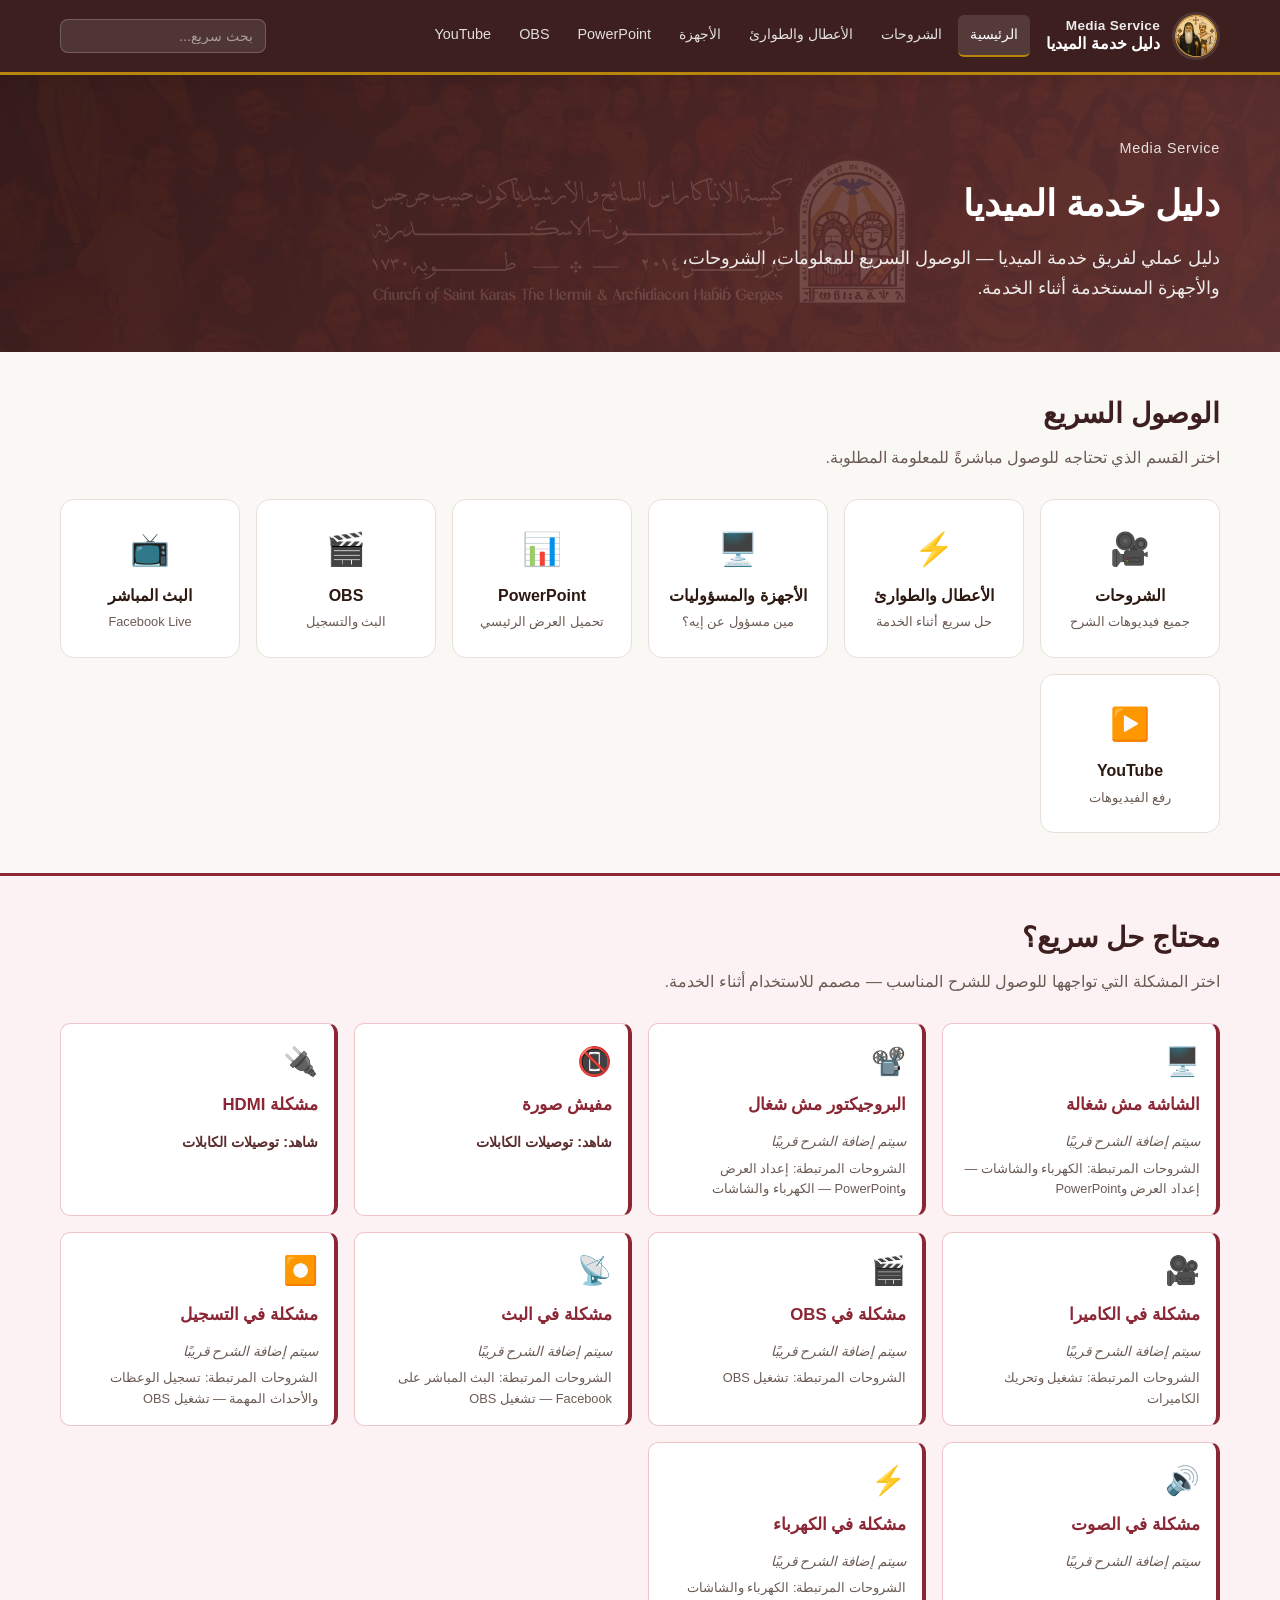
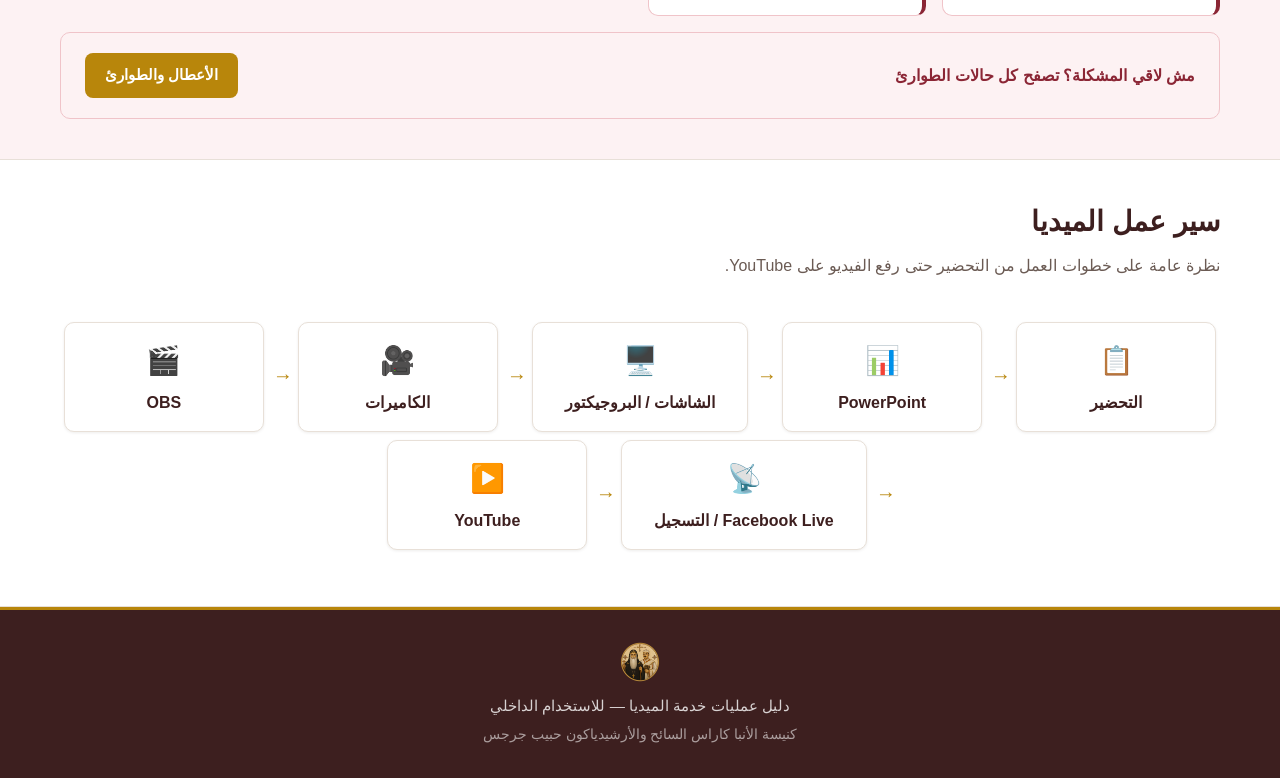
<file: index.html>
<!DOCTYPE html>
<html lang="ar" dir="rtl">
<head>
  <meta charset="UTF-8">
  <meta name="viewport" content="width=device-width, initial-scale=1.0">
  <meta name="description" content="دليل عمليات خدمة الميديا — الوصول السريع للشروحات والأجهزة والطوارئ">
  <title>Media Service | دليل خدمة الميديا</title>
  <link rel="icon" href="./assets/images/media-logo.png" type="image/png">
  <link rel="stylesheet" href="./css/style.css">
  <link rel="stylesheet" href="./css/responsive.css">
</head>
<body data-page="home">
  <header id="site-header" class="site-header"></header>

  <main>
    <section class="page-hero">
      <div class="page-hero__inner">
        <p class="page-hero__label">Media Service</p>
        <h1 class="page-hero__title">دليل خدمة الميديا</h1>
        <p class="page-hero__subtitle">دليل عملي لفريق خدمة الميديا — الوصول السريع للمعلومات، الشروحات، والأجهزة المستخدمة أثناء الخدمة.</p>
      </div>
    </section>

    <section class="section">
      <div class="container">
        <div class="section__header">
          <h2 class="section__title">الوصول السريع</h2>
          <p class="section__desc">اختر القسم الذي تحتاجه للوصول مباشرةً للمعلومة المطلوبة.</p>
        </div>
        <div id="quick-actions" class="quick-actions"></div>
      </div>
    </section>

    <section class="section section--emergency">
      <div class="container">
        <div class="section__header">
          <h2 class="section__title">محتاج حل سريع؟</h2>
          <p class="section__desc">اختر المشكلة التي تواجهها للوصول للشرح المناسب — مصمم للاستخدام أثناء الخدمة.</p>
        </div>
        <div id="emergency-preview" class="emergency-grid"></div>
        <div class="cta-banner">
          <p class="cta-banner__text">مش لاقي المشكلة؟ تصفح كل حالات الطوارئ</p>
          <a href="emergency.html" class="btn btn--primary">الأعطال والطوارئ</a>
        </div>
      </div>
    </section>

    <section class="section section--alt">
      <div class="container">
        <div class="section__header">
          <h2 class="section__title">سير عمل الميديا</h2>
          <p class="section__desc">نظرة عامة على خطوات العمل من التحضير حتى رفع الفيديو على YouTube.</p>
        </div>
        <div id="workflow"></div>
      </div>
    </section>
  </main>

  <footer id="site-footer" class="site-footer"></footer>

  <script src="./js/tutorials.js"></script>
  <script src="./js/equipment.js"></script>
  <script src="./js/app.js"></script>
</body>
</html>
</file>
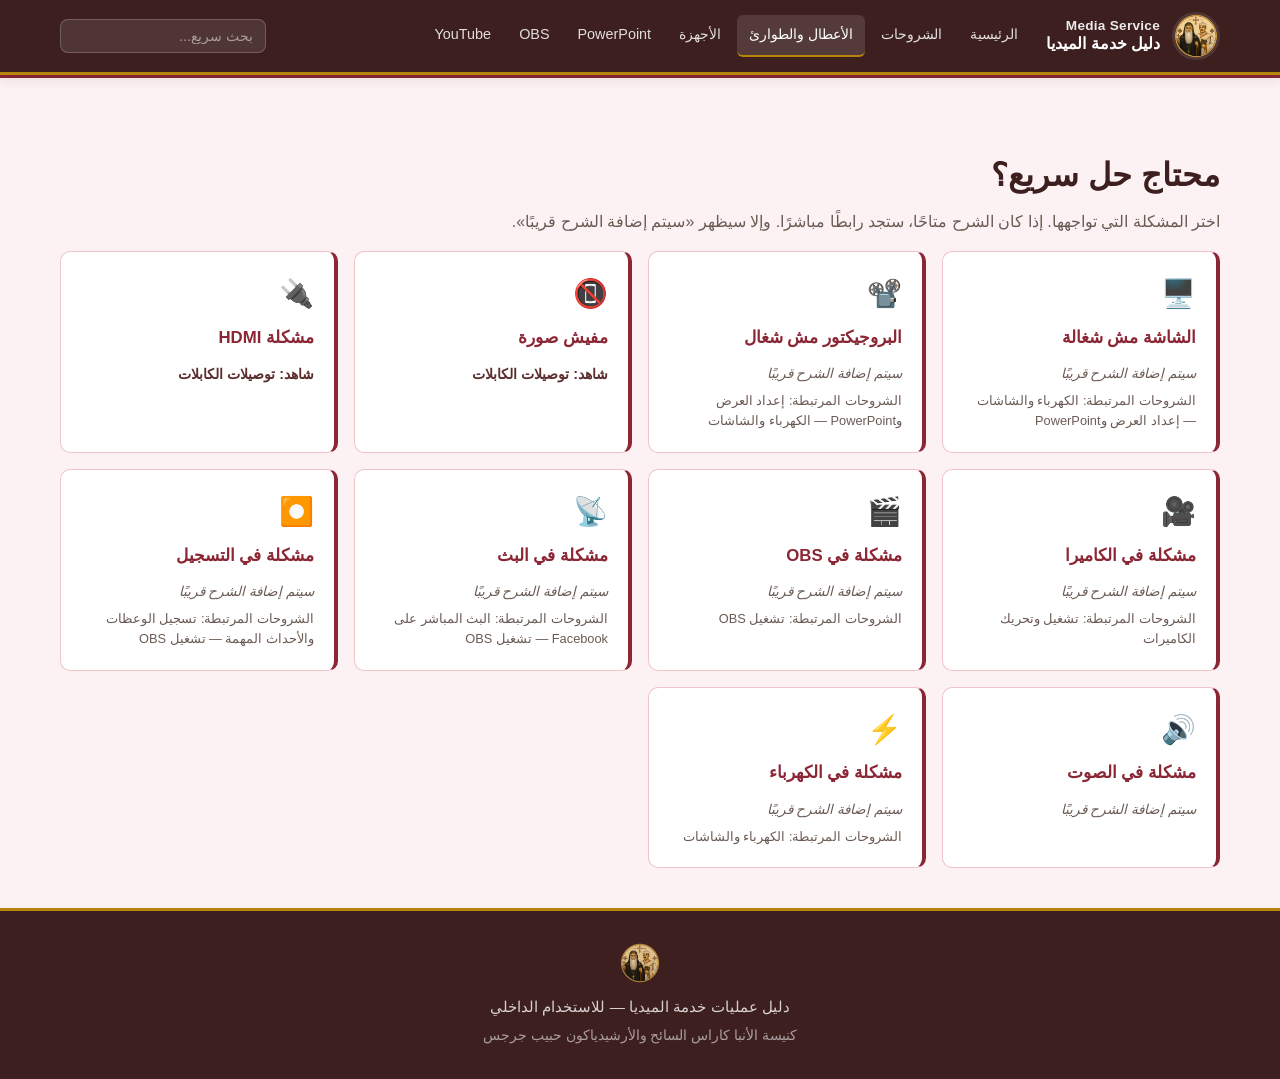
<file: emergency.html>
<!DOCTYPE html>
<html lang="ar" dir="rtl">
<head>
  <meta charset="UTF-8">
  <meta name="viewport" content="width=device-width, initial-scale=1.0">
  <meta name="description" content="الأعطال والطوارئ — حل سريع لمشاكل الميديا أثناء الخدمة">
  <title>الأعطال والطوارئ | دليل خدمة الميديا</title>
  <link rel="icon" href="./assets/images/media-logo.png" type="image/png">
  <link rel="stylesheet" href="./css/style.css">
  <link rel="stylesheet" href="./css/responsive.css">
</head>
<body data-page="emergency">
  <header id="site-header" class="site-header"></header>

  <main>
    <section class="section section--emergency">
      <div class="container">
        <header class="page-header">
          <h1 class="page-header__title">محتاج حل سريع؟</h1>
          <p class="page-header__desc">اختر المشكلة التي تواجهها. إذا كان الشرح متاحًا، ستجد رابطًا مباشرًا. وإلا سيظهر «سيتم إضافة الشرح قريبًا».</p>
        </header>
        <div id="emergency-list" class="emergency-grid"></div>
      </div>
    </section>
  </main>

  <footer id="site-footer" class="site-footer"></footer>

  <script src="./js/tutorials.js"></script>
  <script src="./js/equipment.js"></script>
  <script src="./js/app.js"></script>
</body>
</html>
</file>
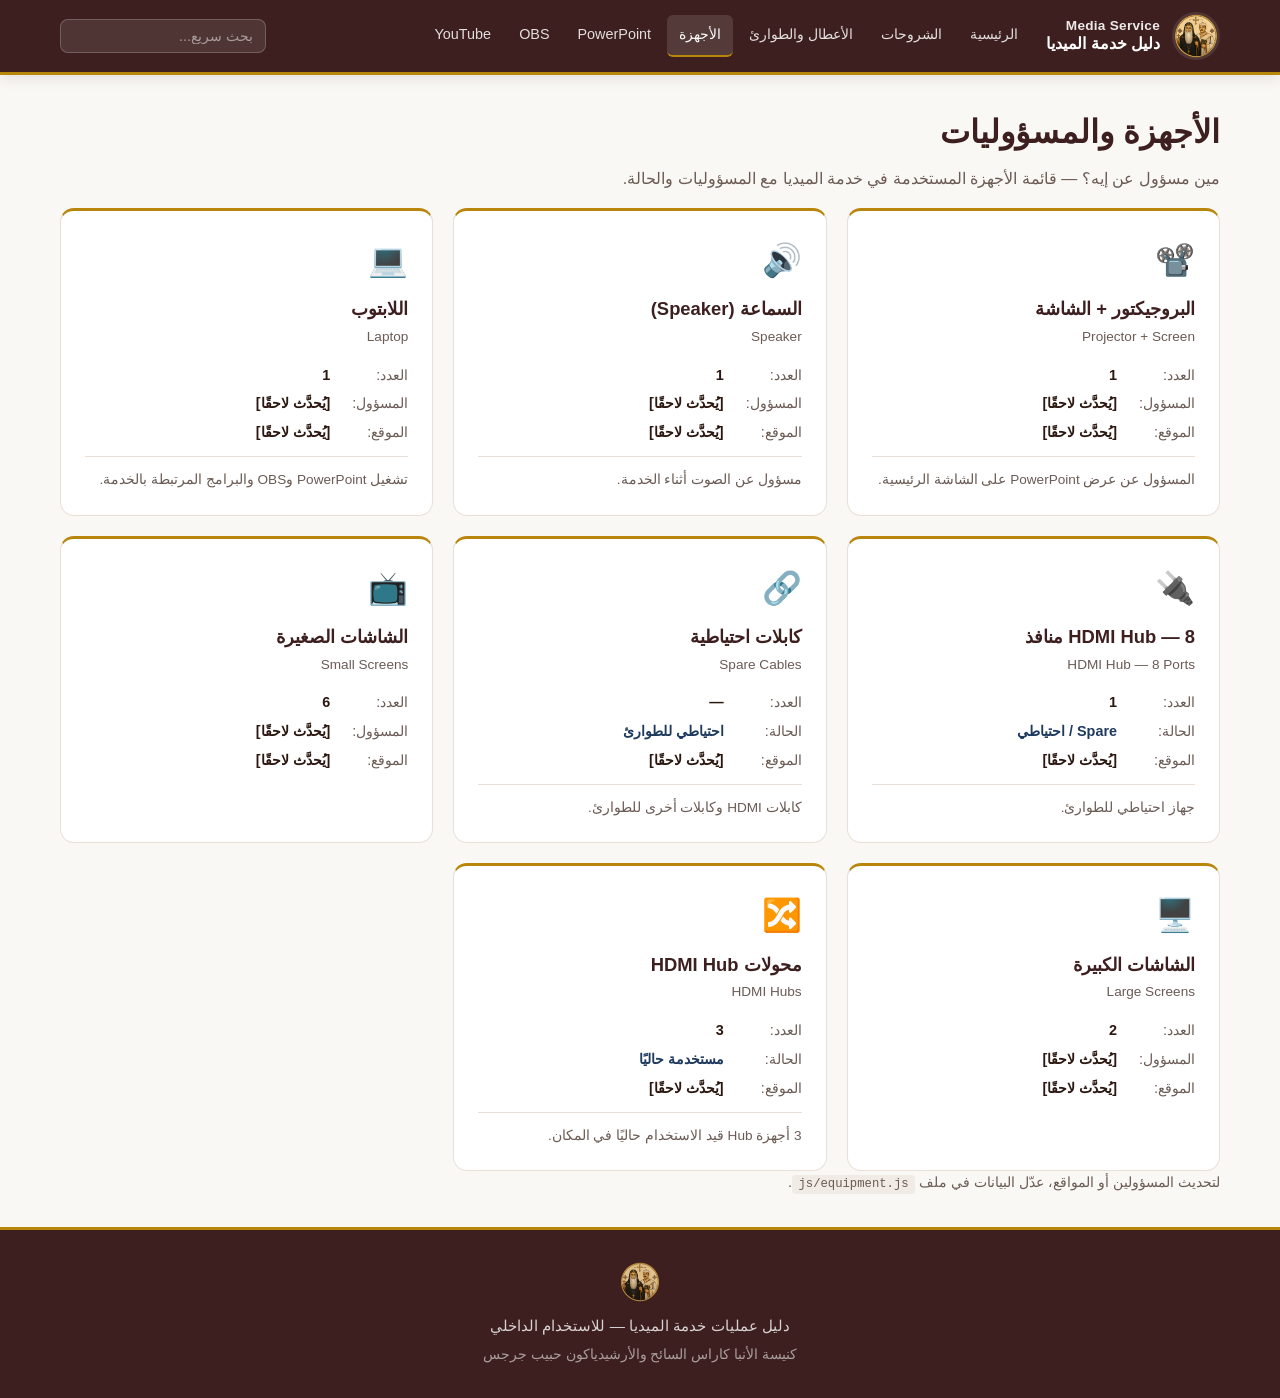
<file: equipment.html>
<!DOCTYPE html>
<html lang="ar" dir="rtl">
<head>
  <meta charset="UTF-8">
  <meta name="viewport" content="width=device-width, initial-scale=1.0">
  <meta name="description" content="الأجهزة والمسؤوليات — مين مسؤول عن إيه في خدمة الميديا">
  <title>الأجهزة والمسؤوليات | دليل خدمة الميديا</title>
  <link rel="icon" href="./assets/images/media-logo.png" type="image/png">
  <link rel="stylesheet" href="./css/style.css">
  <link rel="stylesheet" href="./css/responsive.css">
</head>
<body data-page="equipment">
  <header id="site-header" class="site-header"></header>

  <main>
    <div class="container">
      <header class="page-header">
        <h1 class="page-header__title">الأجهزة والمسؤوليات</h1>
        <p class="page-header__desc">مين مسؤول عن إيه؟ — قائمة الأجهزة المستخدمة في خدمة الميديا مع المسؤوليات والحالة.</p>
      </header>

      <div id="equipment-list"></div>

      <div class="info-section info-section--note">
        <p class="text-muted">لتحديث المسؤولين أو المواقع، عدّل البيانات في ملف <code>js/equipment.js</code>.</p>
      </div>
    </div>
  </main>

  <footer id="site-footer" class="site-footer"></footer>

  <script src="./js/tutorials.js"></script>
  <script src="./js/equipment.js"></script>
  <script src="./js/app.js"></script>
</body>
</html>
</file>
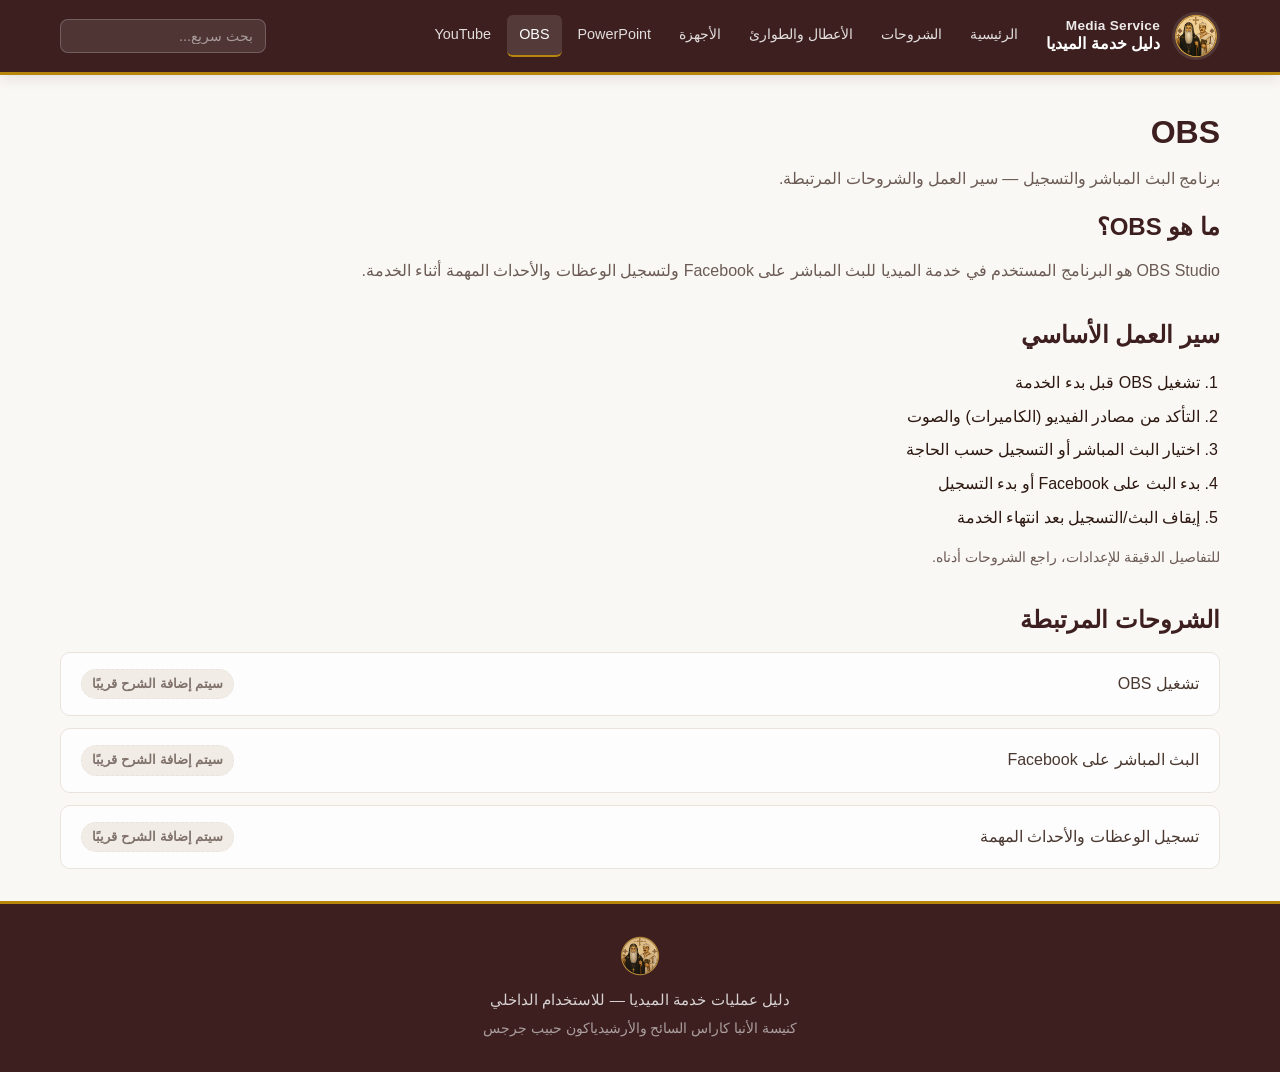
<file: obs.html>
<!DOCTYPE html>
<html lang="ar" dir="rtl">
<head>
  <meta charset="UTF-8">
  <meta name="viewport" content="width=device-width, initial-scale=1.0">
  <meta name="description" content="OBS — البث المباشر والتسجيل في خدمة الميديا">
  <title>OBS | دليل خدمة الميديا</title>
  <link rel="icon" href="./assets/images/media-logo.png" type="image/png">
  <link rel="stylesheet" href="./css/style.css">
  <link rel="stylesheet" href="./css/responsive.css">
</head>
<body data-page="obs">
  <header id="site-header" class="site-header"></header>

  <main>
    <div class="container">
      <header class="page-header">
        <h1 class="page-header__title">OBS</h1>
        <p class="page-header__desc">برنامج البث المباشر والتسجيل — سير العمل والشروحات المرتبطة.</p>
      </header>

      <div id="obs-content"></div>
    </div>
  </main>

  <footer id="site-footer" class="site-footer"></footer>

  <script src="./js/tutorials.js"></script>
  <script src="./js/equipment.js"></script>
  <script src="./js/app.js"></script>
</body>
</html>
</file>
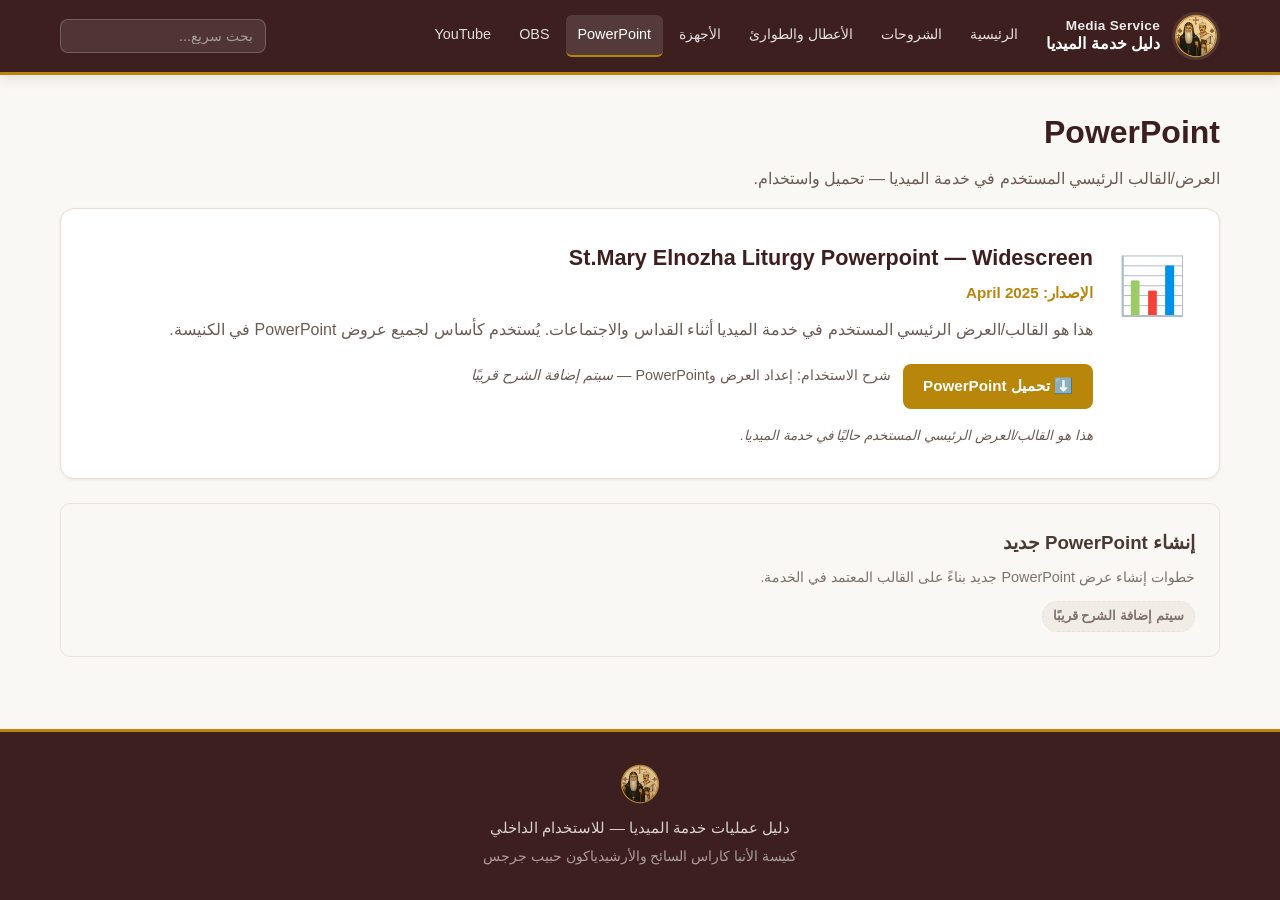
<file: powerpoint.html>
<!DOCTYPE html>
<html lang="ar" dir="rtl">
<head>
  <meta charset="UTF-8">
  <meta name="viewport" content="width=device-width, initial-scale=1.0">
  <meta name="description" content="PowerPoint — تحميل العرض الرئيسي المستخدم في خدمة الميديا">
  <title>PowerPoint | دليل خدمة الميديا</title>
  <link rel="icon" href="./assets/images/media-logo.png" type="image/png">
  <link rel="stylesheet" href="./css/style.css">
  <link rel="stylesheet" href="./css/responsive.css">
</head>
<body data-page="powerpoint">
  <header id="site-header" class="site-header"></header>

  <main>
    <div class="container">
      <header class="page-header">
        <h1 class="page-header__title">PowerPoint</h1>
        <p class="page-header__desc">العرض/القالب الرئيسي المستخدم في خدمة الميديا — تحميل واستخدام.</p>
      </header>

      <div id="powerpoint-content"></div>
    </div>
  </main>

  <footer id="site-footer" class="site-footer"></footer>

  <script src="./js/tutorials.js"></script>
  <script src="./js/equipment.js"></script>
  <script src="./js/app.js"></script>
</body>
</html>
</file>
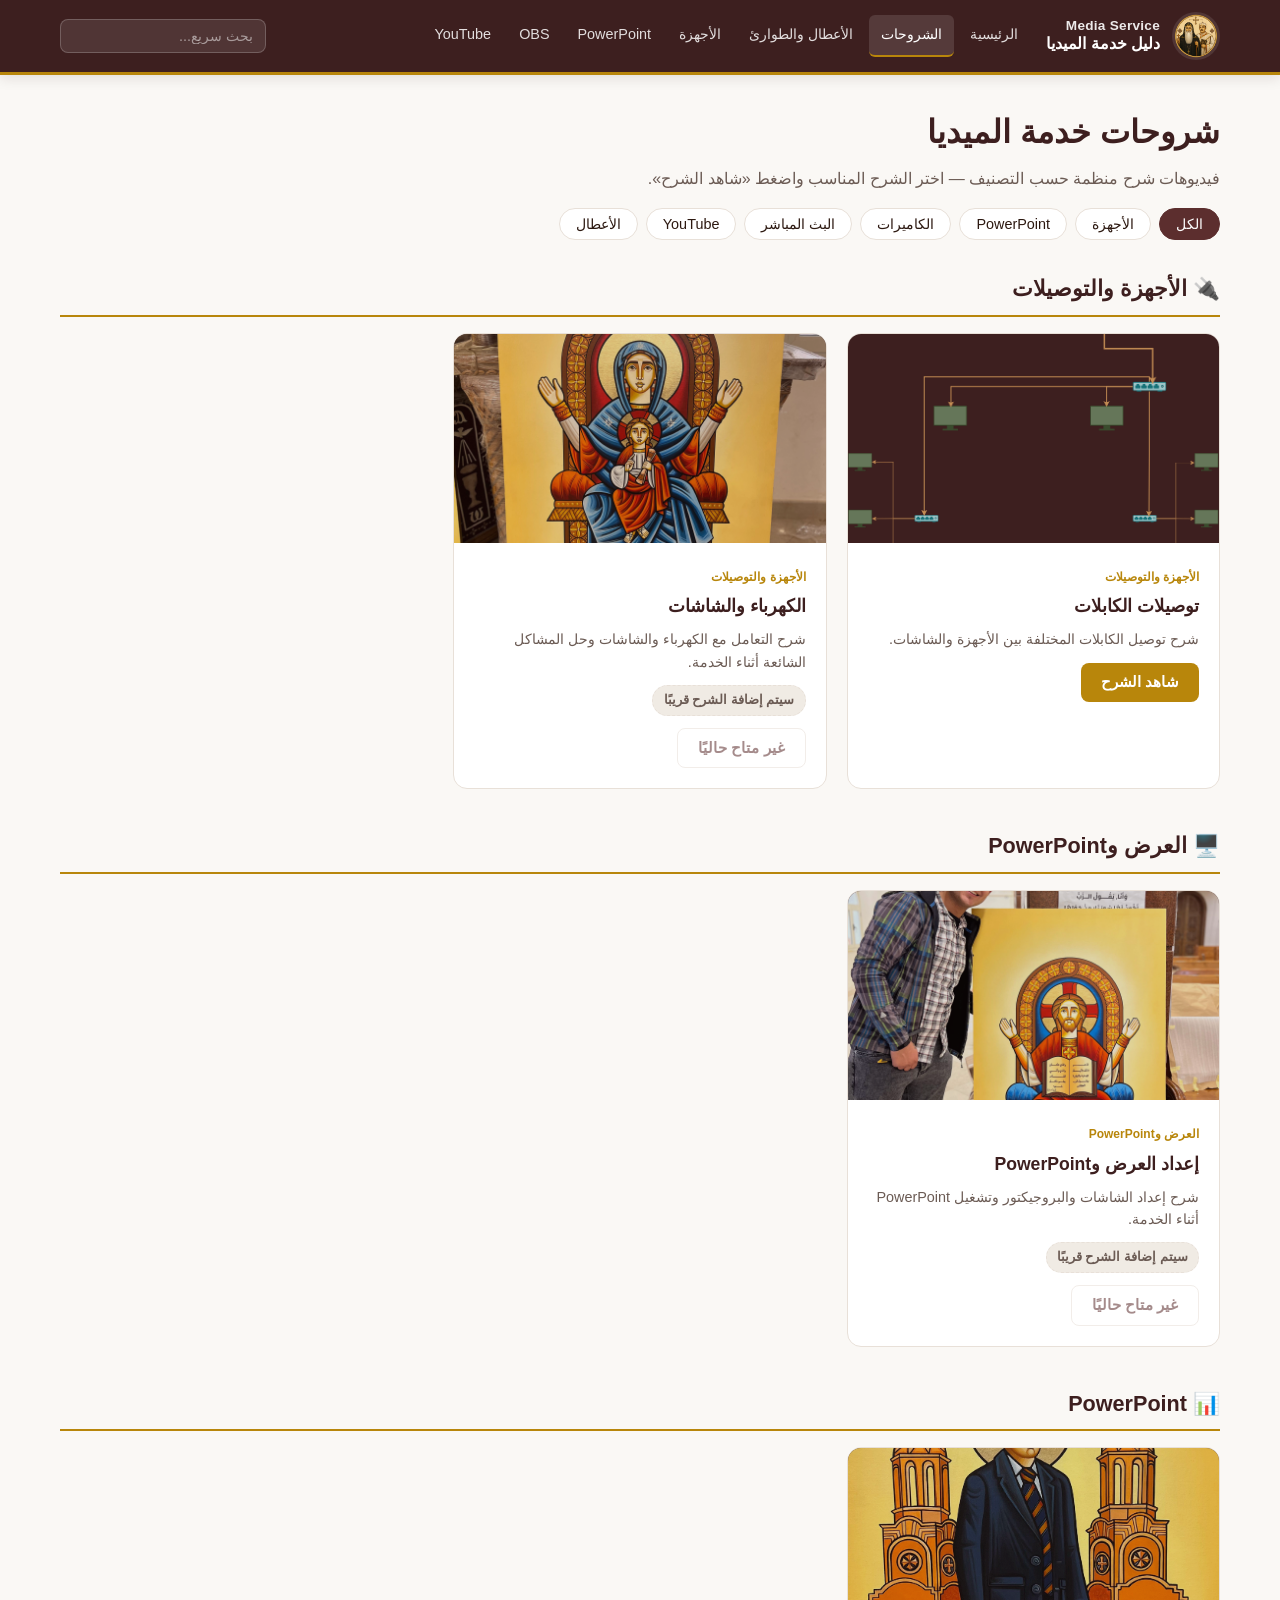
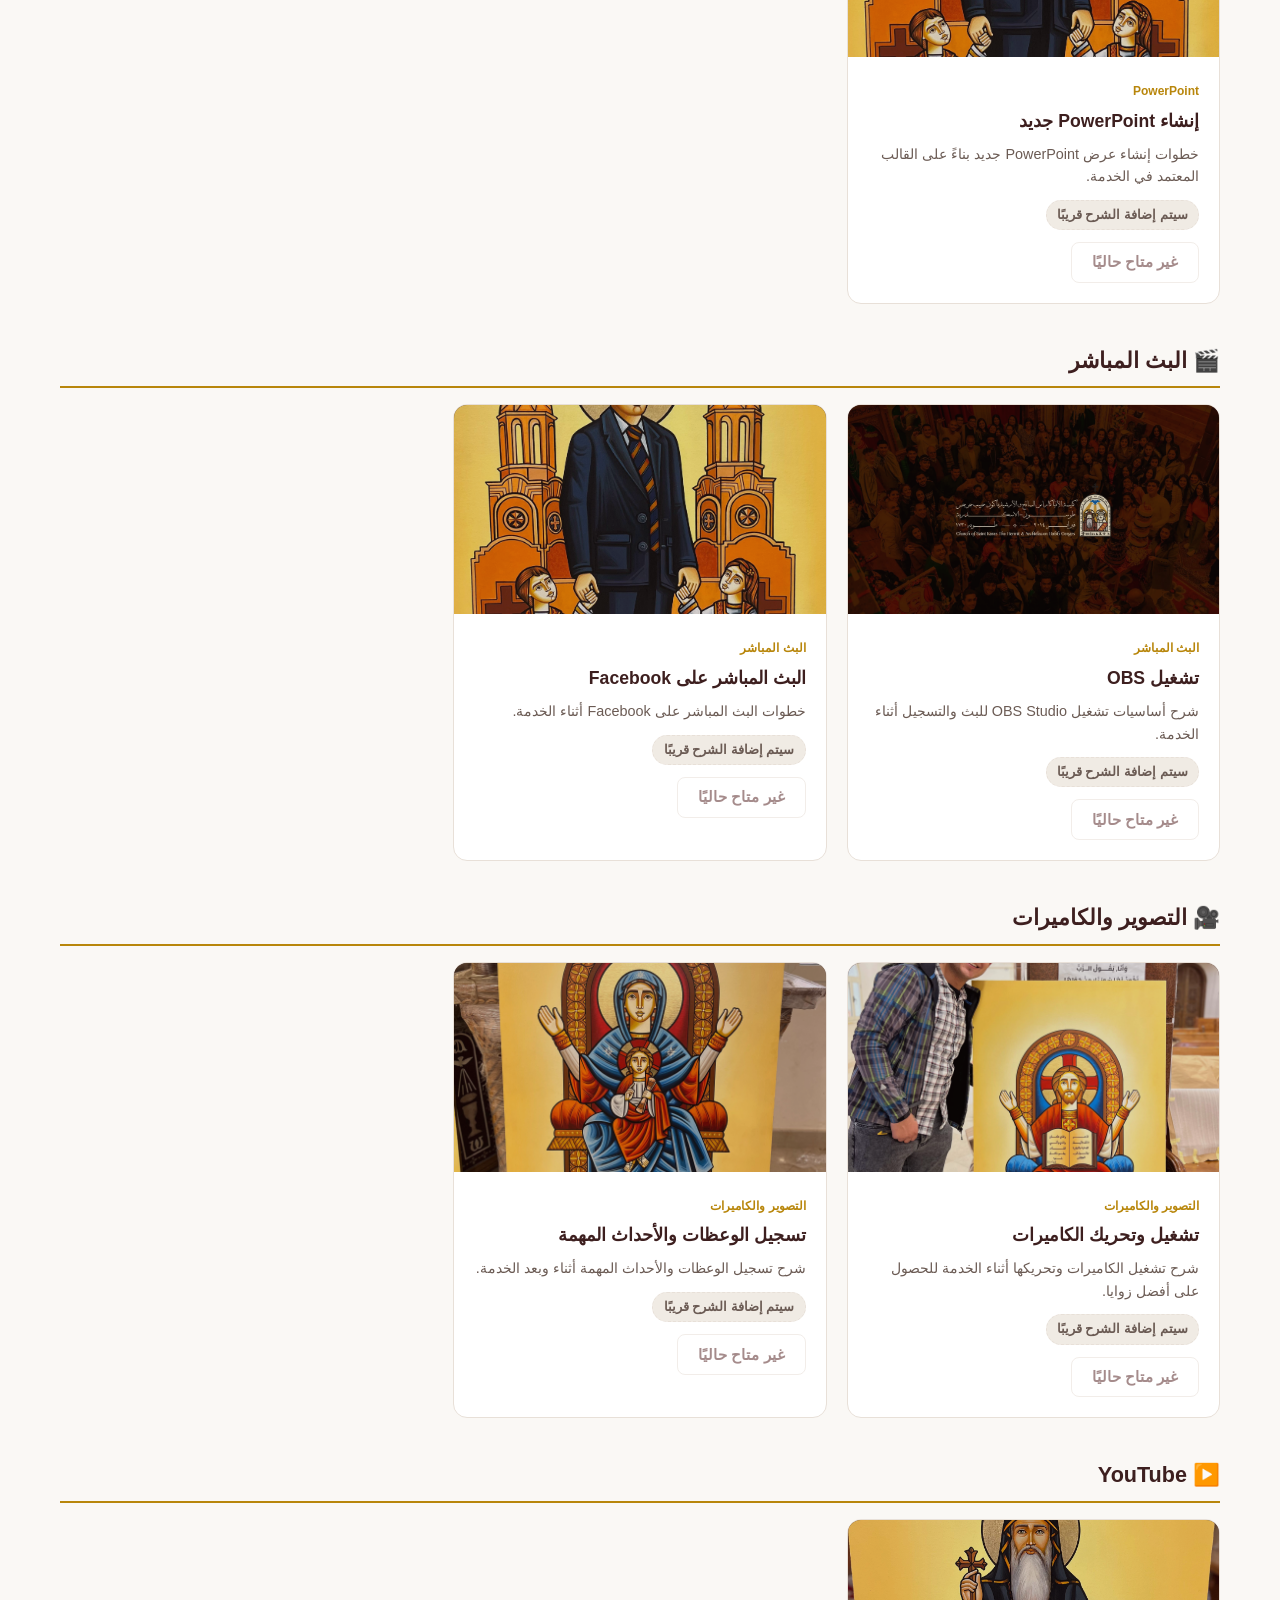
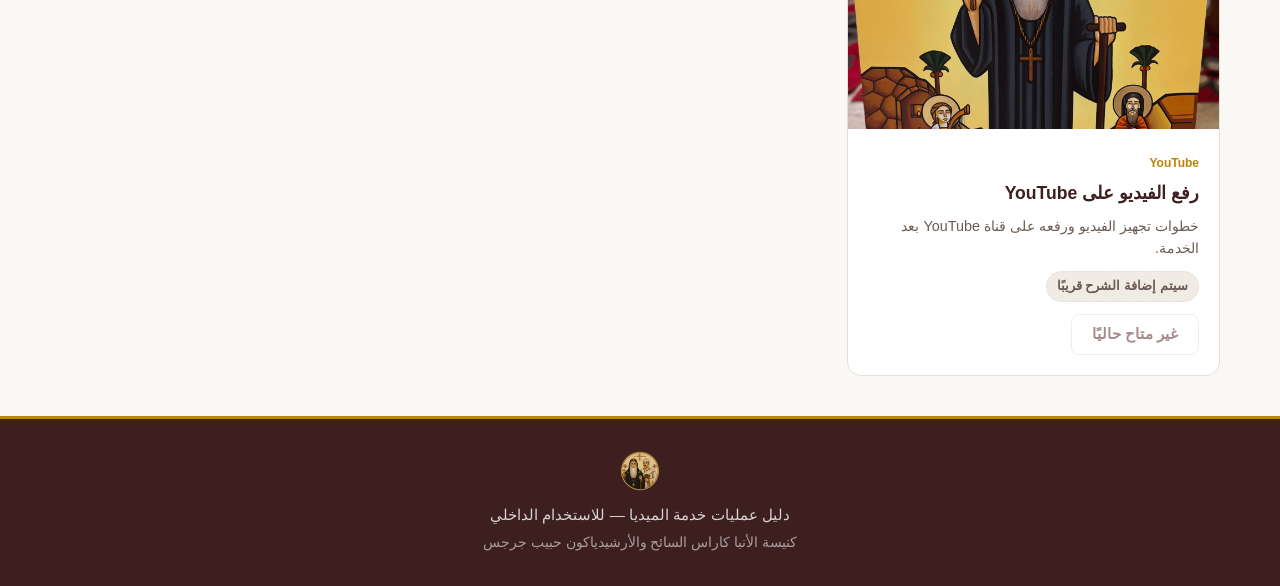
<file: tutorials.html>
<!DOCTYPE html>
<html lang="ar" dir="rtl">
<head>
  <meta charset="UTF-8">
  <meta name="viewport" content="width=device-width, initial-scale=1.0">
  <meta name="description" content="شروحات خدمة الميديا — فيديوهات تعليمية منظمة حسب التصنيف">
  <title>الشروحات | دليل خدمة الميديا</title>
  <link rel="icon" href="./assets/images/media-logo.png" type="image/png">
  <link rel="stylesheet" href="./css/style.css">
  <link rel="stylesheet" href="./css/responsive.css">
</head>
<body data-page="tutorials">
  <header id="site-header" class="site-header"></header>

  <main>
    <div class="container">
      <header class="page-header">
        <h1 class="page-header__title">شروحات خدمة الميديا</h1>
        <p class="page-header__desc">فيديوهات شرح منظمة حسب التصنيف — اختر الشرح المناسب واضغط «شاهد الشرح».</p>
      </header>

      <div id="tutorial-filters" class="filter-bar" role="group" aria-label="تصفية الشروحات"></div>

      <div id="tutorials-container"></div>
    </div>
  </main>

  <footer id="site-footer" class="site-footer"></footer>

  <script src="./js/tutorials.js"></script>
  <script src="./js/equipment.js"></script>
  <script src="./js/app.js"></script>
</body>
</html>
</file>
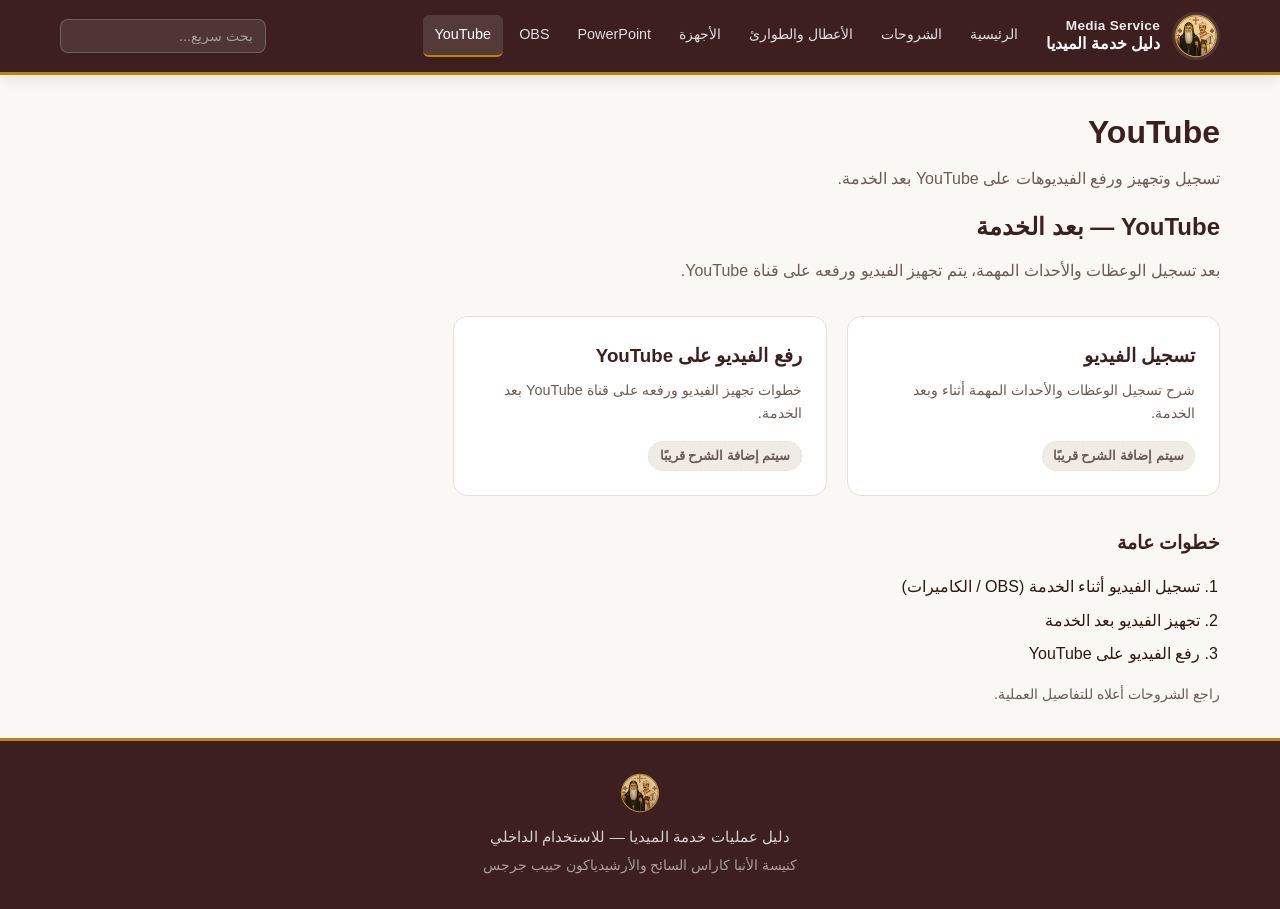
<file: youtube.html>
<!DOCTYPE html>
<html lang="ar" dir="rtl">
<head>
  <meta charset="UTF-8">
  <meta name="viewport" content="width=device-width, initial-scale=1.0">
  <meta name="description" content="YouTube — تسجيل ورفع الفيديوهات بعد الخدمة">
  <title>YouTube | دليل خدمة الميديا</title>
  <link rel="icon" href="./assets/images/media-logo.png" type="image/png">
  <link rel="stylesheet" href="./css/style.css">
  <link rel="stylesheet" href="./css/responsive.css">
</head>
<body data-page="youtube">
  <header id="site-header" class="site-header"></header>

  <main>
    <div class="container">
      <header class="page-header">
        <h1 class="page-header__title">YouTube</h1>
        <p class="page-header__desc">تسجيل وتجهيز ورفع الفيديوهات على YouTube بعد الخدمة.</p>
      </header>

      <div id="youtube-content">البيانات ستظهر هنا</div>
    </div>
  </main>

  <footer id="site-footer" class="site-footer"></footer>

  <script src="./js/tutorials.js"></script>
  <script src="./js/equipment.js"></script>
  <script src="./js/app.js"></script>
</body>
</html>
</file>
<file: css/style.css>
/* =============================================
   Church Media Service — Main Styles
   Visual identity: burgundy, gold, warm cream
   ============================================= */

:root {
  --color-primary: #5c2e2e;
  --color-primary-dark: #3d1f1f;
  --color-accent: #b8860b;
  --color-accent-light: #d4a843;
  --color-secondary: #1e3a5f;
  --color-bg: #faf8f5;
  --color-surface: #ffffff;
  --color-text: #2c1810;
  --color-text-muted: #6b5b54;
  --color-border: #e8e0d8;
  --color-emergency: #8b2635;
  --color-emergency-bg: #fdf2f3;
  --color-success: #2d6a4f;
  --shadow-sm: 0 1px 3px rgba(44, 24, 16, 0.08);
  --shadow-md: 0 4px 12px rgba(44, 24, 16, 0.1);
  --shadow-lg: 0 8px 24px rgba(44, 24, 16, 0.12);
  --radius: 10px;
  --radius-lg: 14px;
  --font-ar: 'Segoe UI', 'Tahoma', 'Arial', sans-serif;
  --header-height: 72px;
  --transition: 0.2s ease;
}

*,
*::before,
*::after {
  box-sizing: border-box;
}

html {
  scroll-behavior: smooth;
}

body {
  margin: 0;
  font-family: var(--font-ar);
  font-size: 16px;
  line-height: 1.6;
  color: var(--color-text);
  background: var(--color-bg);
  min-height: 100vh;
  display: flex;
  flex-direction: column;
}

img {
  max-width: 100%;
  height: auto;
  display: block;
}

a {
  color: var(--color-primary);
  text-decoration: none;
}

a:hover {
  color: var(--color-accent);
}

.visually-hidden {
  position: absolute;
  width: 1px;
  height: 1px;
  padding: 0;
  margin: -1px;
  overflow: hidden;
  clip: rect(0, 0, 0, 0);
  white-space: nowrap;
  border: 0;
}

/* ---- Header ---- */
.site-header {
  position: sticky;
  top: 0;
  z-index: 100;
  background: var(--color-primary-dark);
  border-bottom: 3px solid var(--color-accent);
  box-shadow: var(--shadow-md);
}

.header-inner {
  max-width: 1200px;
  margin: 0 auto;
  padding: 0.75rem 1.25rem;
  display: flex;
  align-items: center;
  gap: 1rem;
  flex-wrap: wrap;
}

.brand {
  display: flex;
  align-items: center;
  gap: 0.75rem;
  color: #fff;
  flex-shrink: 0;
}

.brand:hover {
  color: var(--color-accent-light);
}

.brand__logo {
  border-radius: 50%;
  background: rgba(255, 255, 255, 0.1);
  padding: 2px;
}

.brand__text {
  display: flex;
  flex-direction: column;
  line-height: 1.3;
}

.brand__title {
  font-size: 0.85rem;
  font-weight: 600;
  letter-spacing: 0.02em;
  opacity: 0.9;
}

.brand__subtitle {
  font-size: 1rem;
  font-weight: 700;
}

.site-nav {
  flex: 1;
}

.nav-list {
  list-style: none;
  margin: 0;
  padding: 0;
  display: flex;
  flex-wrap: wrap;
  gap: 0.25rem;
}

.nav-link {
  display: block;
  padding: 0.5rem 0.75rem;
  color: rgba(255, 255, 255, 0.85);
  font-size: 0.9rem;
  border-radius: 6px;
  transition: background var(--transition), color var(--transition);
}

.nav-link:hover,
.nav-link--active {
  background: rgba(255, 255, 255, 0.12);
  color: #fff;
}

.nav-link--active {
  border-bottom: 2px solid var(--color-accent);
}

.nav-toggle {
  display: none;
  flex-direction: column;
  gap: 5px;
  background: none;
  border: none;
  cursor: pointer;
  padding: 0.5rem;
  margin-right: auto;
}

.nav-toggle span {
  display: block;
  width: 24px;
  height: 2px;
  background: #fff;
  border-radius: 2px;
  transition: var(--transition);
}

.header-search {
  position: relative;
  min-width: 200px;
}

.search-input {
  width: 100%;
  padding: 0.5rem 0.75rem;
  border: 1px solid rgba(255, 255, 255, 0.2);
  border-radius: 8px;
  background: rgba(255, 255, 255, 0.1);
  color: #fff;
  font-family: inherit;
  font-size: 0.9rem;
}

.search-input::placeholder {
  color: rgba(255, 255, 255, 0.5);
}

.search-input:focus {
  outline: 2px solid var(--color-accent);
  background: rgba(255, 255, 255, 0.15);
}

.search-results {
  position: absolute;
  top: calc(100% + 4px);
  left: 0;
  right: 0;
  background: var(--color-surface);
  border: 1px solid var(--color-border);
  border-radius: var(--radius);
  box-shadow: var(--shadow-lg);
  max-height: 320px;
  overflow-y: auto;
  z-index: 200;
}

.search-result-item {
  display: block;
  padding: 0.75rem 1rem;
  border-bottom: 1px solid var(--color-border);
  color: var(--color-text);
}

.search-result-item:hover {
  background: var(--color-bg);
}

.search-result-cat {
  display: block;
  font-size: 0.75rem;
  color: var(--color-accent);
  font-weight: 600;
}

.search-result-title {
  font-size: 0.95rem;
}

.search-empty {
  padding: 1rem;
  margin: 0;
  color: var(--color-text-muted);
  text-align: center;
}

/* ---- Main layout ---- */
main {
  flex: 1;
}

.container {
  max-width: 1200px;
  margin: 0 auto;
  padding: 0 1.25rem;
}

.section {
  padding: 2.5rem 0;
}

.section--alt {
  background: var(--color-surface);
  border-top: 1px solid var(--color-border);
  border-bottom: 1px solid var(--color-border);
}

.section--emergency {
  background: var(--color-emergency-bg);
  border-top: 3px solid var(--color-emergency);
}

.section__header {
  margin-bottom: 1.75rem;
}

.section__title {
  font-size: 1.75rem;
  color: var(--color-primary-dark);
  margin: 0 0 0.5rem;
}

.section__desc {
  color: var(--color-text-muted);
  margin: 0;
  max-width: 640px;
}

.page-hero {
  position: relative;
  padding: 3rem 0;
  background: linear-gradient(135deg, var(--color-primary-dark) 0%, var(--color-primary) 60%, #6b3a3a 100%);
  color: #fff;
  overflow: hidden;
}

.page-hero::before {
  content: '';
  position: absolute;
  inset: 0;
  background: url('../assets/images/church-photo.jpg') center/cover no-repeat;
  opacity: 0.15;
}

.page-hero__inner {
  position: relative;
  max-width: 1200px;
  margin: 0 auto;
  padding: 0 1.25rem;
}

.page-hero__label {
  font-size: 0.9rem;
  opacity: 0.85;
  letter-spacing: 0.05em;
}

.page-hero__title {
  font-size: 2.25rem;
  margin: 0.25rem 0 0.75rem;
  font-weight: 700;
}

.page-hero__subtitle {
  font-size: 1.1rem;
  opacity: 0.9;
  max-width: 560px;
  margin: 0;
  line-height: 1.7;
}

.page-header {
  padding: 2rem 0 1rem;
}

.page-header__title {
  font-size: 2rem;
  color: var(--color-primary-dark);
  margin: 0 0 0.5rem;
}

.page-header__desc {
  color: var(--color-text-muted);
  margin: 0;
}

/* ---- Buttons ---- */
.btn {
  display: inline-flex;
  align-items: center;
  justify-content: center;
  gap: 0.5rem;
  padding: 0.65rem 1.25rem;
  font-family: inherit;
  font-size: 0.95rem;
  font-weight: 600;
  border: none;
  border-radius: 8px;
  cursor: pointer;
  transition: background var(--transition), transform var(--transition), box-shadow var(--transition);
  text-decoration: none;
}

.btn--primary {
  background: var(--color-accent);
  color: #fff;
}

.btn--primary:hover {
  background: var(--color-accent-light);
  color: #fff;
  transform: translateY(-1px);
  box-shadow: var(--shadow-md);
}

.btn--secondary {
  background: var(--color-surface);
  color: var(--color-primary);
  border: 1px solid var(--color-border);
}

.btn--secondary:hover:not(:disabled) {
  border-color: var(--color-accent);
  color: var(--color-accent);
}

.btn:disabled {
  opacity: 0.55;
  cursor: not-allowed;
}

.badge {
  display: inline-block;
  padding: 0.25rem 0.65rem;
  font-size: 0.8rem;
  font-weight: 600;
  border-radius: 20px;
}

.badge--soon {
  background: #f0ebe4;
  color: var(--color-text-muted);
  border: 1px dashed var(--color-border);
}

/* ---- Quick Actions ---- */
.quick-actions {
  display: grid;
  grid-template-columns: repeat(auto-fill, minmax(160px, 1fr));
  gap: 1rem;
}

.quick-action {
  display: flex;
  flex-direction: column;
  align-items: center;
  text-align: center;
  padding: 1.5rem 1rem;
  background: var(--color-surface);
  border: 1px solid var(--color-border);
  border-radius: var(--radius-lg);
  color: var(--color-text);
  transition: border-color var(--transition), box-shadow var(--transition), transform var(--transition);
}

.quick-action:hover {
  border-color: var(--color-accent);
  box-shadow: var(--shadow-md);
  transform: translateY(-2px);
  color: var(--color-primary-dark);
}

.quick-action__icon {
  font-size: 2rem;
  margin-bottom: 0.5rem;
}

.quick-action__label {
  font-weight: 700;
  font-size: 1rem;
  margin-bottom: 0.25rem;
}

.quick-action__desc {
  font-size: 0.8rem;
  color: var(--color-text-muted);
}

/* ---- Emergency cards ---- */
.emergency-grid {
  display: grid;
  grid-template-columns: repeat(auto-fill, minmax(260px, 1fr));
  gap: 1rem;
}

.emergency-card {
  background: var(--color-surface);
  border: 1px solid #f0c4c9;
  border-right: 4px solid var(--color-emergency);
  border-radius: var(--radius);
  padding: 1.25rem;
  transition: box-shadow var(--transition);
}

.emergency-card:hover {
  box-shadow: var(--shadow-md);
}

.emergency-card--compact {
  padding: 1rem;
}

.emergency-card__icon {
  font-size: 1.75rem;
  margin-bottom: 0.5rem;
}

.emergency-card__title {
  font-size: 1.05rem;
  margin: 0 0 0.75rem;
  color: var(--color-emergency);
}

.emergency-card__help {
  display: flex;
  flex-direction: column;
  gap: 0.35rem;
}

.emergency-link {
  font-size: 0.9rem;
  font-weight: 600;
  color: var(--color-primary);
}

.emergency-soon {
  font-size: 0.85rem;
  color: var(--color-text-muted);
  font-style: italic;
}

.emergency-related {
  font-size: 0.8rem;
  color: var(--color-text-muted);
}

/* ---- Workflow ---- */
.workflow {
  display: flex;
  flex-direction: column;
  align-items: center;
  gap: 0;
  padding: 1rem 0;
}

.workflow__step {
  display: flex;
  flex-direction: column;
  align-items: center;
  padding: 1rem 2rem;
  background: var(--color-surface);
  border: 1px solid var(--color-border);
  border-radius: var(--radius);
  min-width: 200px;
  text-align: center;
  box-shadow: var(--shadow-sm);
}

.workflow__icon {
  font-size: 1.75rem;
  margin-bottom: 0.35rem;
}

.workflow__label {
  font-weight: 600;
  color: var(--color-primary-dark);
}

.workflow__arrow {
  font-size: 1.25rem;
  color: var(--color-accent);
  padding: 0.25rem 0;
}

.workflow-list {
  padding-right: 1.25rem;
  color: var(--color-text);
}

.workflow-list li {
  margin-bottom: 0.5rem;
}

/* ---- Tutorial cards ---- */
.filter-bar {
  display: flex;
  flex-wrap: wrap;
  gap: 0.5rem;
  margin-bottom: 2rem;
}

.filter-btn {
  padding: 0.45rem 1rem;
  font-family: inherit;
  font-size: 0.9rem;
  border: 1px solid var(--color-border);
  border-radius: 20px;
  background: var(--color-surface);
  color: var(--color-text);
  cursor: pointer;
  transition: all var(--transition);
}

.filter-btn:hover {
  border-color: var(--color-accent);
}

.filter-btn--active {
  background: var(--color-primary);
  color: #fff;
  border-color: var(--color-primary);
}

.tutorial-group {
  margin-bottom: 2.5rem;
}

.tutorial-group__title {
  font-size: 1.35rem;
  color: var(--color-primary-dark);
  margin: 0 0 1rem;
  padding-bottom: 0.5rem;
  border-bottom: 2px solid var(--color-accent);
}

.tutorial-grid {
  display: grid;
  grid-template-columns: repeat(auto-fill, minmax(300px, 1fr));
  gap: 1.25rem;
}

.tutorial-card {
  background: var(--color-surface);
  border: 1px solid var(--color-border);
  border-radius: var(--radius-lg);
  overflow: hidden;
  transition: box-shadow var(--transition), transform var(--transition);
}

.tutorial-card:hover {
  box-shadow: var(--shadow-md);
}

.tutorial-card.highlight-flash {
  animation: flash 2s ease;
}

@keyframes flash {
  0%, 100% { box-shadow: var(--shadow-sm); }
  50% { box-shadow: 0 0 0 3px var(--color-accent); }
}

.tutorial-card__thumb {
  position: relative;
  aspect-ratio: 16/9;
  overflow: hidden;
  background: var(--color-primary-dark);
}

.tutorial-card__thumb img {
  width: 100%;
  height: 100%;
  object-fit: cover;
  opacity: 0.85;
}

.card-meta__duration {
  position: absolute;
  bottom: 8px;
  left: 8px;
  background: rgba(0, 0, 0, 0.75);
  color: #fff;
  padding: 0.15rem 0.5rem;
  border-radius: 4px;
  font-size: 0.8rem;
}

.tutorial-card__body {
  padding: 1.25rem;
}

.card-meta__category {
  display: inline-block;
  font-size: 0.75rem;
  font-weight: 600;
  color: var(--color-accent);
  margin-bottom: 0.35rem;
}

.tutorial-card__title {
  font-size: 1.1rem;
  margin: 0 0 0.5rem;
  color: var(--color-primary-dark);
}

.tutorial-card__desc {
  font-size: 0.9rem;
  color: var(--color-text-muted);
  margin: 0 0 0.75rem;
  line-height: 1.55;
}

.tutorial-card__actions {
  margin-top: 0.75rem;
}

.empty-state {
  text-align: center;
  color: var(--color-text-muted);
  padding: 2rem;
}

/* ---- Equipment ---- */
.equipment-grid {
  display: grid;
  grid-template-columns: repeat(auto-fill, minmax(280px, 1fr));
  gap: 1.25rem;
}

.equipment-card {
  background: var(--color-surface);
  border: 1px solid var(--color-border);
  border-radius: var(--radius-lg);
  padding: 1.5rem;
  border-top: 3px solid var(--color-accent);
  transition: box-shadow var(--transition);
}

.equipment-card:hover {
  box-shadow: var(--shadow-md);
}

.equipment-card__icon {
  font-size: 2rem;
  margin-bottom: 0.5rem;
}

.equipment-card__title {
  font-size: 1.15rem;
  margin: 0 0 0.15rem;
  color: var(--color-primary-dark);
}

.equipment-card__subtitle {
  font-size: 0.85rem;
  color: var(--color-text-muted);
  margin: 0 0 1rem;
}

.equip-row {
  display: flex;
  gap: 0.5rem;
  margin-bottom: 0.35rem;
  font-size: 0.9rem;
}

.equip-label {
  color: var(--color-text-muted);
  min-width: 70px;
  flex-shrink: 0;
}

.equip-value {
  font-weight: 600;
  color: var(--color-text);
}

.equip-value--status {
  color: var(--color-secondary);
}

.equip-notes {
  margin: 0.75rem 0 0;
  padding-top: 0.75rem;
  border-top: 1px solid var(--color-border);
  font-size: 0.85rem;
  color: var(--color-text-muted);
}

/* ---- PowerPoint ---- */
.ppt-card {
  display: flex;
  gap: 1.5rem;
  background: var(--color-surface);
  border: 1px solid var(--color-border);
  border-radius: var(--radius-lg);
  padding: 2rem;
  box-shadow: var(--shadow-sm);
}

.ppt-card__icon {
  font-size: 3.5rem;
  flex-shrink: 0;
}

.ppt-card__name {
  font-size: 1.35rem;
  margin: 0 0 0.35rem;
  color: var(--color-primary-dark);
}

.ppt-card__version {
  font-size: 0.95rem;
  color: var(--color-accent);
  font-weight: 600;
  margin: 0 0 0.75rem;
}

.ppt-card__desc {
  color: var(--color-text-muted);
  margin: 0 0 1.25rem;
  line-height: 1.65;
}

.ppt-card__actions {
  display: flex;
  flex-wrap: wrap;
  gap: 0.75rem;
  margin-bottom: 1rem;
}

.ppt-note {
  font-size: 0.85rem;
  color: var(--color-text-muted);
  margin: 0;
  font-style: italic;
}

.link-card {
  display: block;
  margin-top: 1.5rem;
  padding: 1.5rem;
  background: var(--color-bg);
  border: 1px solid var(--color-border);
  border-radius: var(--radius);
  color: var(--color-text);
  transition: border-color var(--transition);
}

.link-card:hover {
  border-color: var(--color-accent);
  color: var(--color-primary-dark);
}

.link-card--disabled {
  opacity: 0.85;
}

.link-card h3 {
  margin: 0 0 0.5rem;
}

.link-card p {
  margin: 0 0 0.75rem;
  color: var(--color-text-muted);
  font-size: 0.9rem;
}

.link-card__action {
  font-weight: 600;
  color: var(--color-accent);
}

/* ---- OBS / YouTube ---- */
.info-section {
  margin-bottom: 2rem;
}

.info-section h2,
.info-section h3 {
  color: var(--color-primary-dark);
  margin: 0 0 0.75rem;
}

.info-section p {
  color: var(--color-text-muted);
  margin: 0 0 0.5rem;
}

.text-muted {
  color: var(--color-text-muted);
  font-size: 0.9rem;
}

.obs-tutorials {
  display: flex;
  flex-direction: column;
  gap: 0.75rem;
}

.obs-tutorial-link {
  display: flex;
  justify-content: space-between;
  align-items: center;
  padding: 1rem 1.25rem;
  background: var(--color-surface);
  border: 1px solid var(--color-border);
  border-radius: var(--radius);
  color: var(--color-text);
  transition: border-color var(--transition);
}

.obs-tutorial-link:hover {
  border-color: var(--color-accent);
}

.obs-tutorial-link--soon {
  opacity: 0.85;
}

.obs-tutorial-link__action {
  font-weight: 600;
  color: var(--color-accent);
  font-size: 0.9rem;
}

.youtube-grid {
  display: grid;
  grid-template-columns: repeat(auto-fill, minmax(300px, 1fr));
  gap: 1.25rem;
  margin-bottom: 2rem;
}

.youtube-card {
  background: var(--color-surface);
  border: 1px solid var(--color-border);
  border-radius: var(--radius-lg);
  padding: 1.5rem;
}

.youtube-card h3 {
  margin: 0 0 0.5rem;
  color: var(--color-primary-dark);
}

.youtube-card p {
  color: var(--color-text-muted);
  font-size: 0.9rem;
  margin: 0 0 1rem;
}

/* ---- Video modal ---- */
.video-modal[hidden] {
  display: none;
}

.video-modal {
  position: fixed;
  inset: 0;
  z-index: 1000;
  display: flex;
  align-items: center;
  justify-content: center;
  padding: 1rem;
}

.video-modal__backdrop {
  position: absolute;
  inset: 0;
  background: rgba(0, 0, 0, 0.75);
  backdrop-filter: blur(4px);
}

.video-modal__dialog {
  position: relative;
  width: 100%;
  max-width: 900px;
  background: var(--color-surface);
  border-radius: var(--radius-lg);
  overflow: hidden;
  box-shadow: var(--shadow-lg);
}

.video-modal__header {
  display: flex;
  justify-content: space-between;
  align-items: center;
  padding: 1rem 1.25rem;
  background: var(--color-primary-dark);
  color: #fff;
}

.video-modal__title {
  margin: 0;
  font-size: 1.1rem;
}

.video-modal__close {
  background: none;
  border: none;
  color: #fff;
  font-size: 1.75rem;
  cursor: pointer;
  line-height: 1;
  padding: 0 0.25rem;
}

/* ---- الفيديو ---- */
.video-modal__body {
  background: #000;
  width: 100%;
}

.video-modal__player {
  width: 100%;
  aspect-ratio: 16 / 9;
  display: block;
  border: 0;
  background: #000;
}

/* fallback للمتصفحات القديمة */
@supports not (aspect-ratio: 16 / 9) {
  .video-modal__body {
    position: relative;
    padding-top: 56.25%;
  }
  .video-modal__player {
    position: absolute;
    inset: 0;
    width: 100%;
    height: 100%;
  }
}

/* موبايل */
@media (max-width: 600px) {
  .video-modal {
    padding: 0.5rem;
  }
  .video-modal__title {
    font-size: 0.95rem;
  }
  .video-modal__close {
    font-size: 1.5rem;
  }
}

/* ---- Footer ---- */
.site-footer {
  background: var(--color-primary-dark);
  color: rgba(255, 255, 255, 0.8);
  padding: 2rem 1.25rem;
  margin-top: auto;
  border-top: 3px solid var(--color-accent);
}

.footer-inner {
  max-width: 1200px;
  margin: 0 auto;
  text-align: center;
}

.footer-logo {
  margin: 0 auto 0.75rem;
  opacity: 0.9;
}

.footer-text {
  margin: 0 0 0.35rem;
  font-size: 0.95rem;
}

.footer-copy {
  margin: 0;
  font-size: 0.85rem;
  opacity: 0.7;
}

/* ---- CTA banner ---- */
.cta-banner {
  display: flex;
  align-items: center;
  justify-content: space-between;
  gap: 1rem;
  flex-wrap: wrap;
  padding: 1.25rem 1.5rem;
  background: var(--color-emergency-bg);
  border: 1px solid #f0c4c9;
  border-radius: var(--radius);
  margin-top: 1rem;
}

.cta-banner__text {
  margin: 0;
  font-weight: 600;
  color: var(--color-emergency);
}

code {
  font-family: 'Consolas', 'Courier New', monospace;
  font-size: 0.85em;
  background: #f0ebe4;
  padding: 0.15rem 0.4rem;
  border-radius: 4px;
}
</file>
<file: css/responsive.css>
/* =============================================
   Responsive Styles
   ============================================= */

@media (max-width: 900px) {
  .header-inner {
    flex-wrap: wrap;
  }

  .nav-toggle {
    display: flex;
    order: 2;
  }

  .brand {
    order: 1;
    flex: 1;
  }

  .header-search {
    order: 4;
    width: 100%;
    min-width: unset;
  }

  .site-nav {
    order: 3;
    width: 100%;
    display: none;
  }

  .site-nav.site-nav--open {
    display: block;
  }

  .nav-list {
    flex-direction: column;
    gap: 0;
    padding: 0.5rem 0;
  }

  .nav-link {
    padding: 0.75rem 1rem;
    border-radius: 0;
  }

  .page-hero__title {
    font-size: 1.75rem;
  }

  .ppt-card {
    flex-direction: column;
    padding: 1.5rem;
  }

  .workflow__step {
    min-width: 160px;
    padding: 0.85rem 1.5rem;
  }
}

@media (max-width: 600px) {
  .section {
    padding: 1.75rem 0;
  }

  .page-hero {
    padding: 2rem 0;
  }

  .page-hero__title {
    font-size: 1.5rem;
  }

  .page-hero__subtitle {
    font-size: 1rem;
  }

  .section__title,
  .page-header__title {
    font-size: 1.5rem;
  }

  .quick-actions {
    grid-template-columns: repeat(2, 1fr);
    gap: 0.75rem;
  }

  .quick-action {
    padding: 1.15rem 0.75rem;
  }

  .quick-action__icon {
    font-size: 1.65rem;
  }

  .quick-action__label {
    font-size: 0.9rem;
  }

  .quick-action__desc {
    display: none;
  }

  .emergency-grid {
    grid-template-columns: 1fr;
  }

  .emergency-card {
    padding: 1rem;
  }

  .tutorial-grid,
  .equipment-grid,
  .youtube-grid {
    grid-template-columns: 1fr;
  }

  .filter-bar {
    gap: 0.35rem;
  }

  .filter-btn {
    font-size: 0.8rem;
    padding: 0.4rem 0.75rem;
  }

  .obs-tutorial-link {
    flex-direction: column;
    align-items: flex-start;
    gap: 0.5rem;
  }

  .cta-banner {
    flex-direction: column;
    text-align: center;
  }

  .ppt-card__actions {
    flex-direction: column;
  }

  .ppt-card__actions .btn {
    width: 100%;
  }

  .video-modal {
    padding: 0;
    align-items: flex-end;
  }

  .video-modal__dialog {
    border-radius: var(--radius-lg) var(--radius-lg) 0 0;
    max-height: 90vh;
  }

  .video-modal__player {
    max-height: 50vh;
  }
}

@media (min-width: 768px) {
  .workflow {
    flex-direction: row;
    flex-wrap: wrap;
    justify-content: center;
    align-items: center;
    gap: 0.5rem;
  }

  .workflow__arrow {
    transform: rotate(-90deg);
    padding: 0 0.25rem;
  }
}

@media (prefers-reduced-motion: reduce) {
  *,
  *::before,
  *::after {
    animation-duration: 0.01ms !important;
    animation-iteration-count: 1 !important;
    transition-duration: 0.01ms !important;
    scroll-behavior: auto !important;
  }
}
</file>
